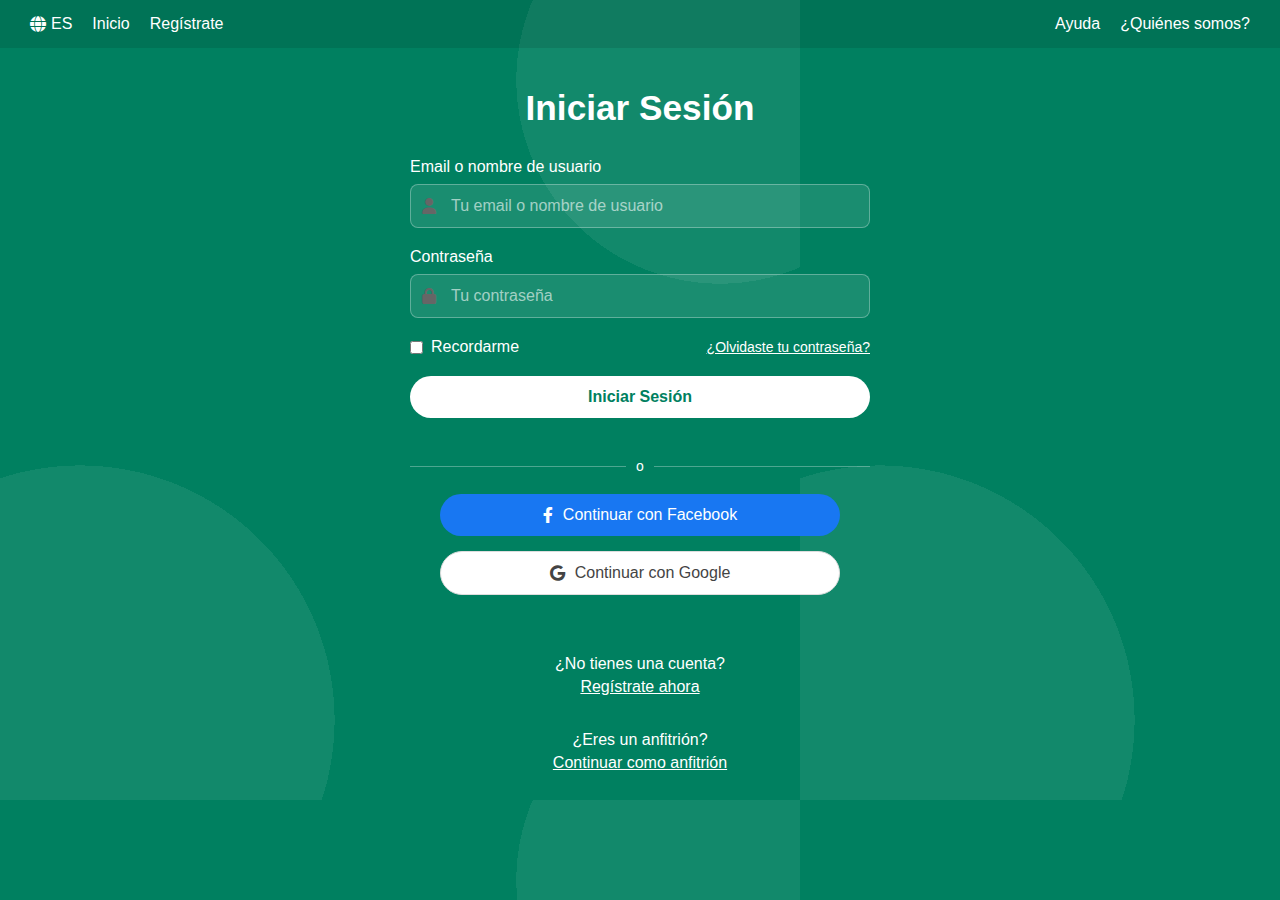
<file: html/login.html>
<!DOCTYPE html>
<html lang="es">
<head>
    <meta charset="UTF-8">
    <meta name="viewport" content="width=device-width, initial-scale=1.0">
    <title>Iniciar Sesión - VolunLink</title>
    <link rel="stylesheet" href="../css/main.css">
    <link rel="stylesheet" href="../css/header.css">
    <link rel="stylesheet" href="../css/components.css">
    <link rel="stylesheet" href="../css/login.css">
    <link rel="stylesheet" href="https://cdnjs.cloudflare.com/ajax/libs/font-awesome/6.0.0-beta3/css/all.min.css">
</head>
<body>
    <header>
        <div class="top-bar">
            <div class="left-nav">
                <div class="language">
                    <i class="fas fa-globe"></i>
                    <span>ES</span>
                </div>
                <a href="index.html">Inicio</a>
                <a href="registro.html">Regístrate</a>
            </div>
            <div class="right-nav">
                <a href="#">Ayuda</a>
                <a href="quienes-somos.html">¿Quiénes somos?</a>
                
            </div>
        </div>
    </header>

    <main class="login-container">
        <h1>Iniciar Sesión</h1>
        
        <form class="login-form">
            <div class="form-group">
                <label for="email">Email o nombre de usuario</label>
                <div class="input-container">
                    <i class="fas fa-user"></i>
                    <input type="text" id="email" name="email" placeholder="Tu email o nombre de usuario" required>
                </div>
            </div>
            
            <div class="form-group">
                <label for="password">Contraseña</label>
                <div class="input-container">
                    <i class="fas fa-lock"></i>
                    <input type="password" id="password" name="password" placeholder="Tu contraseña" required>
                </div>
            </div>
            
            <div class="form-options">
                <div class="remember-me">
                    <input type="checkbox" id="remember" name="remember">
                    <label for="remember">Recordarme</label>
                </div>
                <a href="#" class="forgot-password">¿Olvidaste tu contraseña?</a>
            </div>
            
            <button type="submit" class="login-button">Iniciar Sesión</button>
        </form>
        
        <div class="separator">
            <span>o</span>
        </div>
        
        <div class="auth-options">
            <a href="#" class="auth-btn facebook">
                <i class="fab fa-facebook-f"></i>
                <span>Continuar con Facebook</span>
            </a>
            
            <a href="#" class="auth-btn google">
                <i class="fab fa-google"></i>
                <span>Continuar con Google</span>
            </a>
        </div>
        
        <div class="auth-links">
            <p class="auth-question">¿No tienes una cuenta?</p>
            <a href="registro.html" class="auth-link">Regístrate ahora</a>
            
            <p class="auth-question">¿Eres un anfitrión?</p>
            <a href="#" class="auth-link">Continuar como anfitrión</a>
        </div>
    </main>
</body>
</html>
</file>
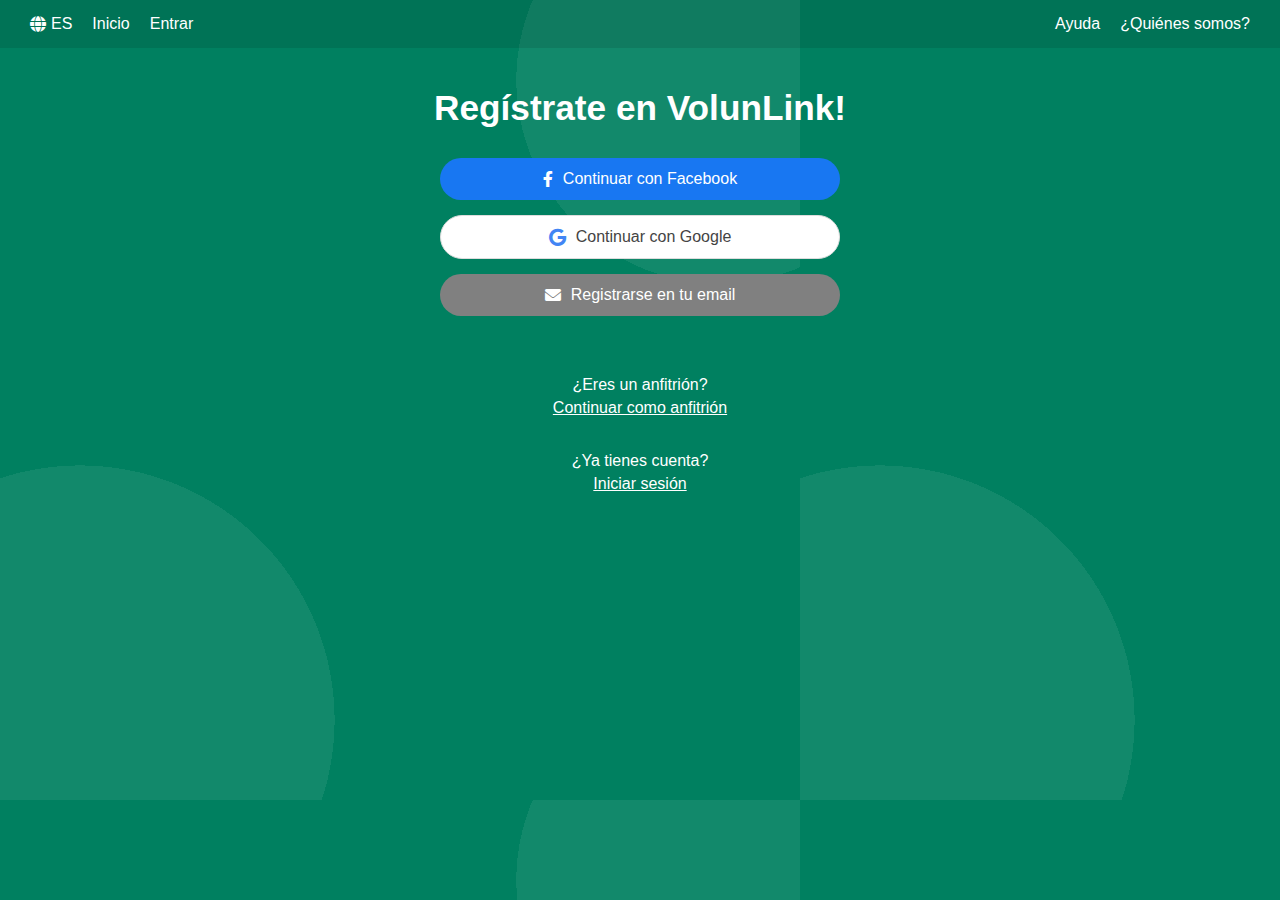
<file: html/registro.html>
<!DOCTYPE html>
<html lang="es">
<head>
    <meta charset="UTF-8">
    <meta name="viewport" content="width=device-width, initial-scale=1.0">
    <title>Regístrate en VolunLink</title>
    <link rel="stylesheet" href="../css/main.css">
    <link rel="stylesheet" href="../css/header.css">
    <link rel="stylesheet" href="../css/components.css">
    <link rel="stylesheet" href="../css/registro.css">
    <link rel="stylesheet" href="https://cdnjs.cloudflare.com/ajax/libs/font-awesome/6.0.0-beta3/css/all.min.css">
</head>
<body>
    <header>
        <div class="top-bar">
            <div class="left-nav">
                <div class="language">
                    <i class="fas fa-globe"></i>
                    <span>ES</span>
                </div>
                <a href="index.html">Inicio</a>
                <a href="login.html">Entrar</a>
                
            </div>
            <div class="right-nav">
                <a href="#">Ayuda</a>
                <a href="quienes-somos.html">¿Quiénes somos?</a>
            </div>
        </div>
    </header>

    <main class="registro-container">
        <h1>Regístrate en VolunLink!</h1>
        
        <div class="auth-options">
            <a href="#" class="auth-btn facebook">
                <i class="fab fa-facebook-f"></i>
                <span>Continuar con Facebook</span>
            </a>
            
            <a href="#" class="auth-btn google">
                <i class="fab fa-google"></i>
                <span>Continuar con Google</span>
            </a>
            
            <a href="#" class="auth-btn email">
                <i class="fas fa-envelope"></i>
                <span>Registrarse en tu email</span>
            </a>
        </div>
        
        <div class="auth-links">
            <p class="auth-question">¿Eres un anfitrión?</p>
            <a href="#" class="auth-link">Continuar como anfitrión</a>
            
            <p class="auth-question">¿Ya tienes cuenta?</p>
            <a href="login.html" class="auth-link">Iniciar sesión</a>
        </div>
    </main>
</body>
</html>
</file>
<file: css/main.css>
/* Variables globales */
:root {
    --primary-color: #008060;
    --secondary-color: #006048;
    --text-color: #ffffff;
    --facebook-color: #1877f2;
    --google-bg: #ffffff;
    --email-color: #808080;
    --link-hover: #00a67c;
}

/* Estilos generales */
* {
    margin: 0;
    padding: 0;
    box-sizing: border-box;
    font-family: Arial, sans-serif;
}

body {
    background-color: var(--primary-color);
    color: var(--text-color);
    min-height: 100vh;
    position: relative;
    background-image: 
        radial-gradient(circle at 90% 10%, rgba(255, 255, 255, 0.07) 20%, transparent 20%),
        radial-gradient(circle at 10% 90%, rgba(255, 255, 255, 0.07) 25%, transparent 25%);
    background-size: 800px 800px;
    background-position: 0 0;
}

a {
    text-decoration: none;
    color: var(--text-color);
}

a:hover {
    color: var(--link-hover);
}

h1 {
    font-size: 2.5rem;
    margin-bottom: 10px;
}

h2 {
    font-size: 1.5rem;
    margin-bottom: 20px;
    font-weight: normal;
}

/* Responsive base */
@media (max-width: 768px) {
    h1 {
        font-size: 2rem;
    }
    
    h2 {
        font-size: 1.2rem;
    }
}
</file>
<file: css/header.css>
/* Estilos del encabezado */
.top-bar {
    display: flex;
    justify-content: space-between;
    align-items: center;
    padding: 15px 30px;
    background-color: rgba(0, 0, 0, 0.1);
}

.left-nav, .right-nav {
    display: flex;
    align-items: center;
    gap: 20px;
}

.language {
    display: flex;
    align-items: center;
    gap: 5px;
}

.register-btn {
    font-weight: bold;
}

.search-container {
    position: relative;
    display: flex;
    align-items: center;
}

.search-container input {
    padding: 5px 10px;
    border-radius: 15px;
    border: none;
    width: 150px;
}

.search-container i {
    position: absolute;
    right: 10px;
    color: #333;
}

/* Responsive */
@media (max-width: 768px) {
    .top-bar {
        flex-direction: column;
        gap: 10px;
    }
    
    .left-nav, .right-nav {
        width: 100%;
        justify-content: center;
    }
}
</file>
<file: css/components.css>
/* Botones de contacto */
.contact-buttons {
    display: flex;
    flex-direction: column;
    position: fixed;
    right: 20px;
    top: 50%;
    transform: translateY(-50%);
    gap: 15px;
    z-index: 100;
}

.contact-btn {
    width: 50px;
    height: 50px;
    border-radius: 50%;
    display: flex;
    align-items: center;
    justify-content: center;
    color: var(--primary-color);
    text-decoration: none;
    font-size: 1.5rem;
    transition: transform 0.3s ease;
}

.contact-btn:hover {
    transform: scale(1.1);
}

.contact-btn.email {
    background-color: #ff69b4;
}

.contact-btn.phone {
    background-color: #ffd700;
}

.contact-btn.chat {
    background-color: #ff7f50;
}

/* Puntos de navegación */
.navigation-dots {
    display: flex;
    gap: 10px;
    margin-top: 20px;
}

.dot {
    width: 10px;
    height: 10px;
    border-radius: 50%;
    background-color: rgba(255, 255, 255, 0.5);
    cursor: pointer;
    transition: background-color 0.3s ease;
}

.dot.active {
    background-color: white;
}

.dot:hover {
    background-color: rgba(255, 255, 255, 0.8);
}

/* Botones de autenticación */
.auth-btn {
    display: flex;
    align-items: center;
    justify-content: center;
    padding: 12px 20px;
    border-radius: 30px;
    width: 100%;
    max-width: 400px;
    margin-bottom: 15px;
    font-weight: 500;
    transition: all 0.3s ease;
}

.auth-btn i, .auth-btn img {
    margin-right: 10px;
}

.auth-btn:hover {
    transform: translateY(-2px);
    box-shadow: 0 4px 8px rgba(0, 0, 0, 0.1);
}

.auth-btn.facebook {
    background-color: var(--facebook-color);
    color: white;
}

.auth-btn.google {
    background-color: var(--google-bg);
    color: #444;
    border: 1px solid #ddd;
}

.auth-btn.email {
    background-color: var(--email-color);
    color: white;
}

.google-icon {
    width: 20px;
    height: 20px;
}

/* Enlaces de autenticación */
.auth-link {
    color: var(--text-color);
    text-decoration: underline;
    font-weight: 500;
    margin-bottom: 20px;
    display: inline-block;
}

.auth-question {
    margin-bottom: 5px;
}

/* Responsive */
@media (max-width: 768px) {
    .contact-buttons {
        position: static;
        flex-direction: row;
        justify-content: center;
        transform: none;
        margin-top: 30px;
    }
    
    .auth-btn {
        padding: 10px 15px;
    }
}
</file>
<file: css/login.css>
/* Estilos específicos para la página de login */
.login-container {
    display: flex;
    flex-direction: column;
    align-items: center;
    justify-content: center;
    padding: 40px 20px;
    max-width: 500px;
    margin: 0 auto;
}

.login-container h1 {
    font-size: 2.2rem;
    margin-bottom: 30px;
    text-align: center;
}

.login-form {
    width: 100%;
    margin-bottom: 20px;
}

.form-group {
    margin-bottom: 20px;
}

.form-group label {
    display: block;
    margin-bottom: 8px;
    font-weight: 500;
}

.input-container {
    position: relative;
    display: flex;
    align-items: center;
}

.input-container i {
    position: absolute;
    left: 12px;
    color: #666;
}

.input-container input {
    width: 100%;
    padding: 12px 12px 12px 40px;
    border: 1px solid rgba(255, 255, 255, 0.3);
    border-radius: 8px;
    background-color: rgba(255, 255, 255, 0.1);
    color: white;
    font-size: 16px;
}

.input-container input::placeholder {
    color: rgba(255, 255, 255, 0.6);
}

.input-container input:focus {
    outline: none;
    border-color: white;
    background-color: rgba(255, 255, 255, 0.2);
}

.form-options {
    display: flex;
    justify-content: space-between;
    align-items: center;
    margin-bottom: 20px;
}

.remember-me {
    display: flex;
    align-items: center;
    gap: 8px;
}

.forgot-password {
    color: white;
    text-decoration: underline;
    font-size: 14px;
}

.login-button {
    width: 100%;
    padding: 12px;
    background-color: white;
    color: var(--primary-color);
    border: none;
    border-radius: 30px;
    font-size: 16px;
    font-weight: bold;
    cursor: pointer;
    transition: all 0.3s ease;
}

.login-button:hover {
    background-color: rgba(255, 255, 255, 0.9);
    transform: translateY(-2px);
    box-shadow: 0 4px 8px rgba(0, 0, 0, 0.1);
}

.separator {
    display: flex;
    align-items: center;
    width: 100%;
    margin: 20px 0;
}

.separator::before,
.separator::after {
    content: "";
    flex: 1;
    border-bottom: 1px solid rgba(255, 255, 255, 0.3);
}

.separator span {
    padding: 0 10px;
    color: white;
    font-size: 14px;
}

.auth-options {
    width: 100%;
    display: flex;
    flex-direction: column;
    align-items: center;
    margin-bottom: 30px;
}

.auth-links {
    text-align: center;
    width: 100%;
}

.auth-links p {
    margin-top: 15px;
}

/* Responsive */
@media (max-width: 768px) {
    .login-container h1 {
        font-size: 1.8rem;
    }
    
    .form-options {
        flex-direction: column;
        align-items: flex-start;
        gap: 10px;
    }
}
</file>
<file: css/registro.css>
/* Estilos específicos para la página de registro */
.registro-container {
    display: flex;
    flex-direction: column;
    align-items: center;
    justify-content: center;
    padding: 40px 20px;
    max-width: 500px;
    margin: 0 auto;
}

.registro-container h1 {
    font-size: 2.2rem;
    margin-bottom: 30px;
    text-align: center;
}

.auth-options {
    width: 100%;
    display: flex;
    flex-direction: column;
    align-items: center;
    margin-bottom: 30px;
}
.auth-btn.google i {
    color: #4285F4;
    margin-right: 10px;
    font-size: 18px;
}
.auth-links {
    text-align: center;
    width: 100%;
}

.auth-links p {
    margin-top: 15px;
}

/* Responsive */
@media (max-width: 768px) {
    .registro-container h1 {
        font-size: 1.8rem;
    }
}
</file>
